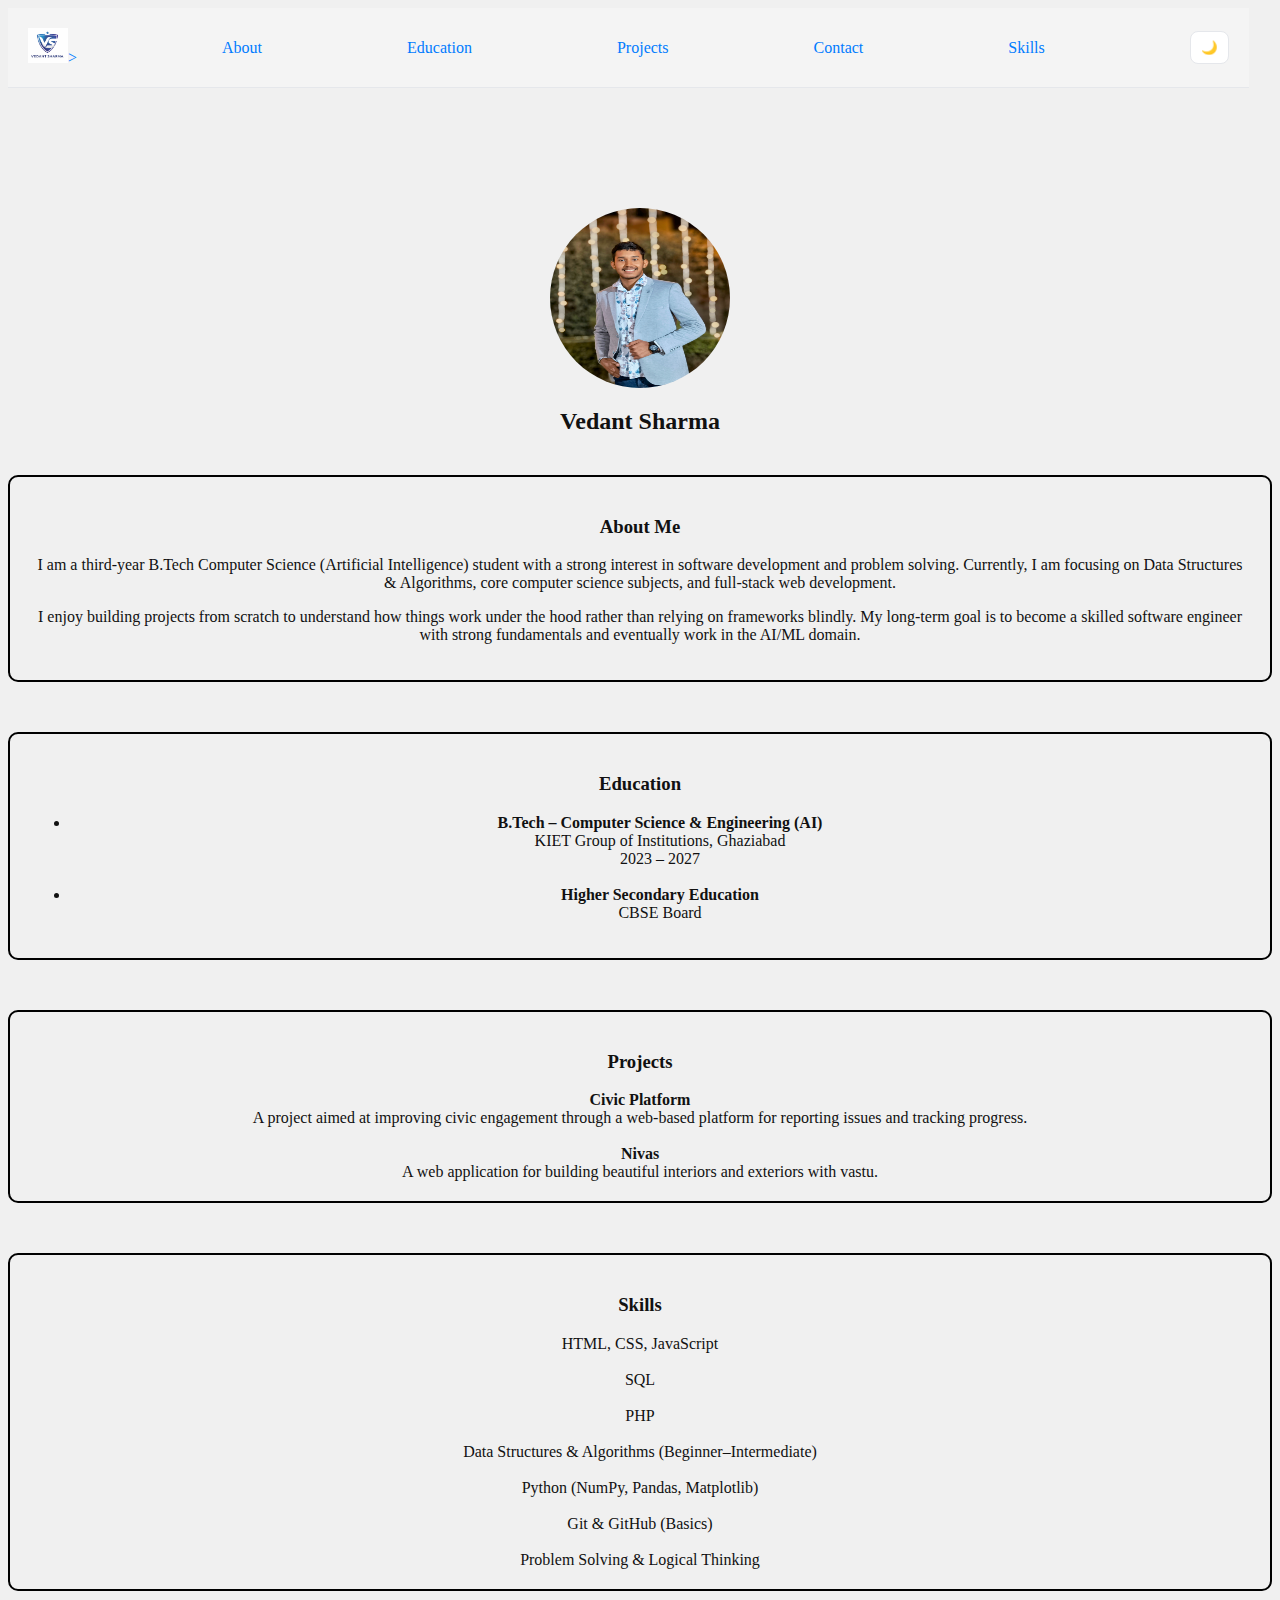
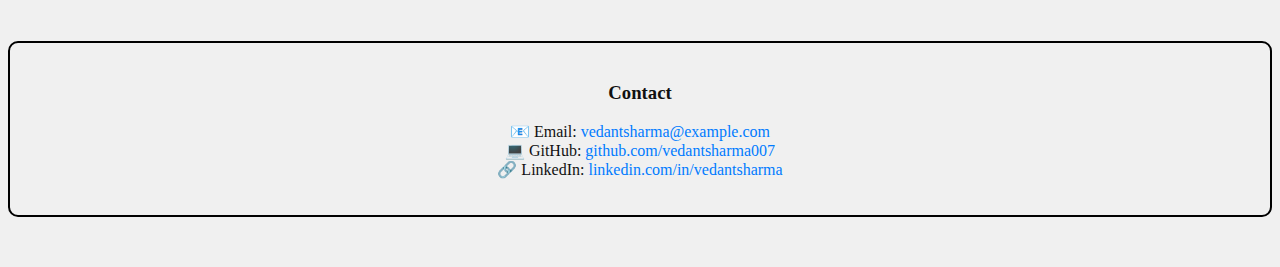
<file: src/portfolio/index.html>
<!DOCTYPE html>
<html lang="en">
<head>
  <meta charset="UTF-8">
  <meta name="viewport" content="width=device-width, initial-scale=1.0">
  <title>portfolio</title>
  <link rel="stylesheet" href="index.css">
</head>
<body>
    <div id="container">
        
  <div id="navbar">
    
    <a class="logo" href="#">
      <img src="logo.png" alt="Logo" style="width:40px;" id="logo"></img>>
    </a>
    <a id="about-link" href="#about">About</a>
    <a id="education-link" href="#Education">Education</a>
    <a id="projects-link" href="#Projects">Projects</a>
    <a id="contact-link" href="#Contact">Contact</a>
    <a id="skills-link" href="#Skills">Skills</a>
    <button id="themeToggle" aria-label="Toggle dark mode">🌙</button>

  </div>

  <div id="main">
    <div id="Intro">
      <img src="meri photo.jpg" alt="My Photo" id="photo">
      <h2 id="name">Vedant Sharma</h2>
    </div>
<!-- ********************about********************** -->
    <div id="about">
      <h3>About Me</h3>
      <p>
    I am a third-year B.Tech Computer Science (Artificial Intelligence) student
    with a strong interest in software development and problem solving.
    Currently, I am focusing on Data Structures & Algorithms, core computer
    science subjects, and full-stack web development.
  </p>

  <p>
    I enjoy building projects from scratch to understand how things work under
    the hood rather than relying on frameworks blindly. My long-term goal is to
    become a skilled software engineer with strong fundamentals and eventually
    work in the AI/ML domain.
  </p>
    </div>
<!-- ********************education********************** -->
    <div id="Education">
  <h3>Education</h3>
  <ul>
    <li>
      <strong>B.Tech – Computer Science & Engineering (AI)</strong><br>
      KIET Group of Institutions, Ghaziabad<br>
      2023 – 2027
    </li>
    <br>
    <li>
      <strong>Higher Secondary Education</strong><br>
      CBSE Board
    </li>
  </ul>
</div>

<!-- ********************project********************** -->
 <div id="Projects">
  <h3>Projects</h3>

  
      <strong>Civic Platform</strong><br>
      A project aimed at improving civic engagement through a web-based platform for reporting issues and tracking progress.
    

    <br>
    <br>
    
      <strong>Nivas</strong><br>
      A web application for building beautiful interiors and exteriors with vastu.
    

    <br>

  
</div>


<!-- ********************skills********************** -->
<div id="Skills">
  <h3>Skills</h3>
  
    HTML, CSS, JavaScript
    <br>
    <br>
    SQL
    <br>
    <br>
    PHP
    <br>
    <br>
    Data Structures & Algorithms (Beginner–Intermediate)
    <br>
    <br>
    Python (NumPy, Pandas, Matplotlib)
    <br>
    <br>
    Git & GitHub (Basics)
    <br>
    <br>
    Problem Solving & Logical Thinking
    <br>
  
</div>


<!-- ********************contact********************** -->
<div id="Contact">
  <h3>Contact</h3>
  <p>
    📧 Email:<a href="mailto:vedantsharma@example.com"> vedantsharma@example.com</a><br>
    💻 GitHub: <a href="https://github.com/vedantsharma007">github.com/vedantsharma007</a><br>
    🔗 LinkedIn: <a href="https://linkedin.com/in/vedantsharma">linkedin.com/in/vedantsharma</a>
  </p>
</div>


  </div>
</div>

    <script src="index.js"></script>
</body>
</html>
</file>
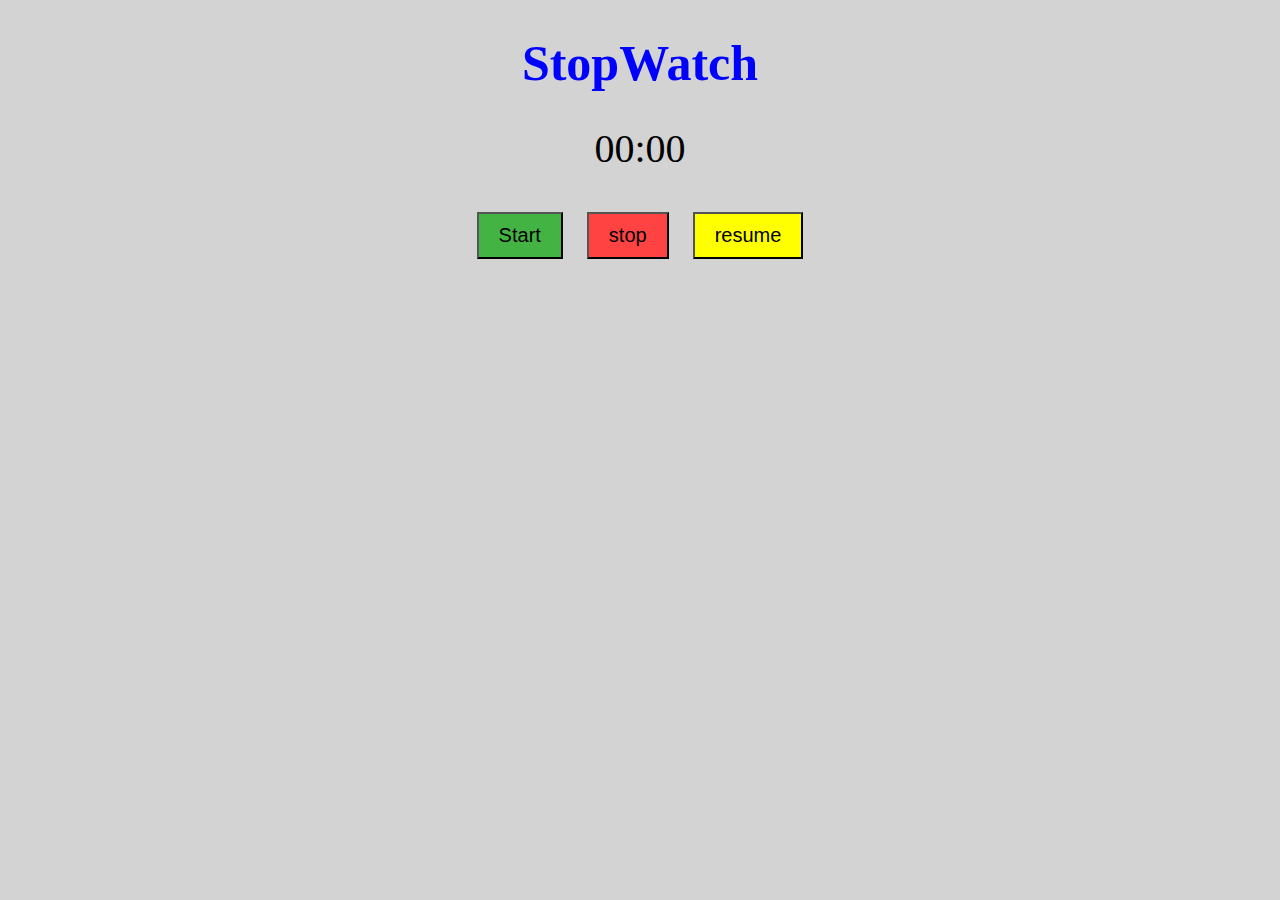
<file: src/stopWatch/index.html>
<!DOCTYPE html>
<html lang="en">
<head>
  <meta charset="UTF-8">
  <meta name="viewport" content="width=device-width, initial-scale=1.0">
  <title>StopWatch</title>
  <link rel="stylesheet" href="index.css">
</head>
<body>
    <h1 id="heading">StopWatch</h1>
    <div id="timer">00:00</div>
    <div id="buttons">
        <button onclick="start()" id="start">Start</button>
        <button onclick="stop()" id="stop">stop</button>
        <button onclick="resume()"  id="resume">resume</button>
    </div>
    <script src="index.js"></script>
</body>
</html>
</file>
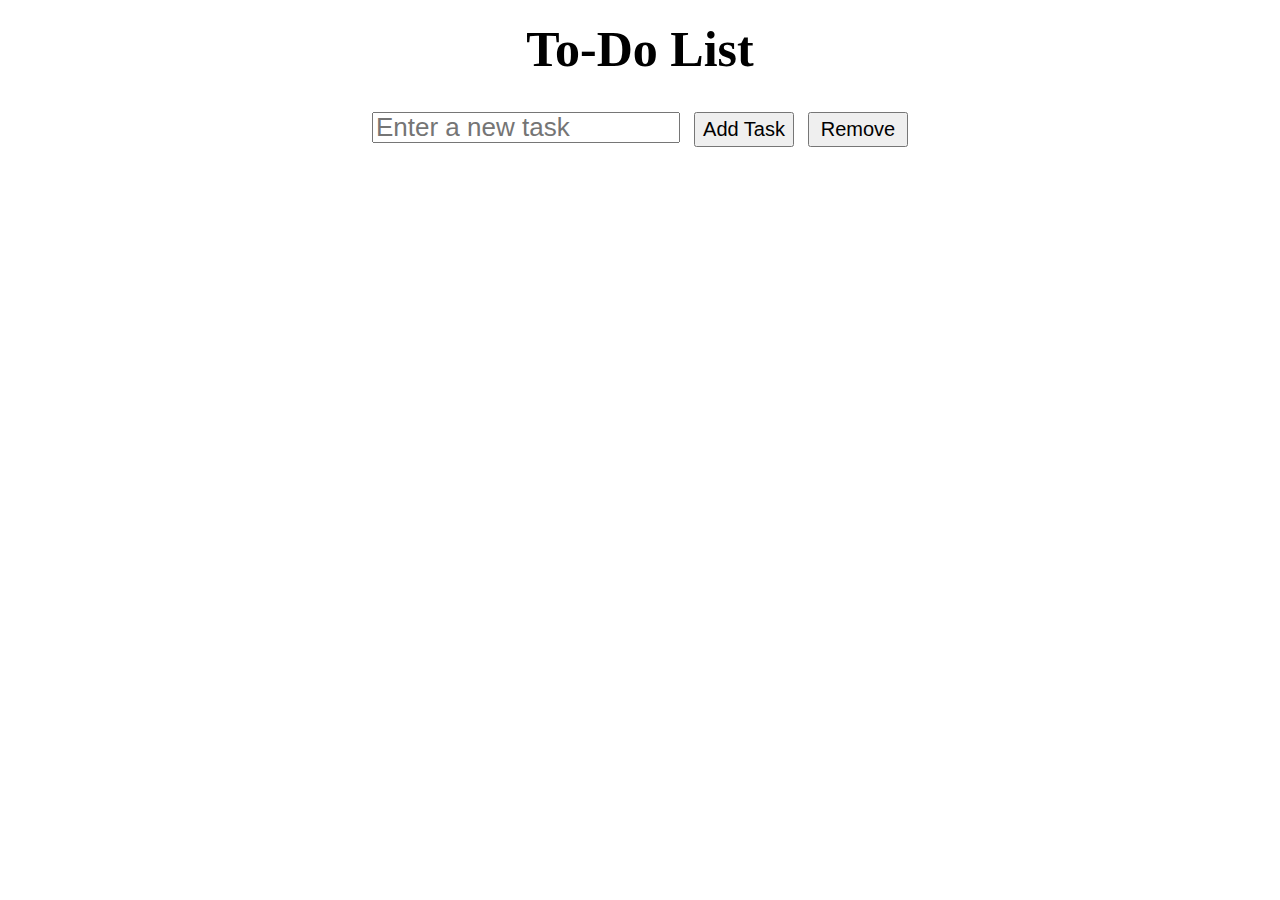
<file: src/toDoList/todo.html>
<!DOCTYPE html>
<html lang="en">
<head>
  <meta charset="UTF-8">
  <meta name="viewport" content="width=device-width, initial-scale=1.0">
  <title>toDoList</title>
  <link rel="stylesheet" href="todo.css">
</head>
<body>
    <h1 id="heading">To-Do List</h1>
    <div id="date"></div>
    <div id="main-content">
      <input type="text" id="task-input" placeholder="Enter a new task">
      <button onclick="show()" id="add">Add Task</button>
      <button onclick="remove()" id="remove">Remove</button>
      <ul id="task-list"></ul>
    </div>
<script src="todo.js"></script>
</body>
</html>
</file>
<file: src/portfolio/index.css>
/* ---------- Theme variables ---------- */
:root {
  --bg: #f0f0f0;
  --text: #111;
  --card: #ffffff;
  --nav: #f4f4f4;
  --link: #007BFF;
  --border: #e5e7eb;
}

/* Dark theme overrides */
body.dark {
  --bg: #0b1220;
  --text: #e5e7eb;
  --card: #293c65;
  --nav: #0f172a;
  --link: #60a5fa;
  --border: aqua; /* 👈 aqua ONLY in dark */
}

/* ---------- Base styles ---------- */
body {
  background: var(--bg);
  color: var(--text);
  transition: background 0.25s ease, color 0.25s ease;
}

a {
  color: var(--link);
  text-decoration: none;
}

/* ---------- Navbar ---------- */
#navbar {
  width: 95%;
  padding: 20px;
  display: flex;
  align-items: center;
  justify-content: space-between;
  background: var(--nav);
  border-bottom: 1px solid var(--border);
}

/* ---------- Sections ---------- */
#about,
#Education,
#Skills,
#Projects,
#Contact {
  margin-bottom: 50px;
  text-align: center;
  padding: 20px;
  border-radius: 10px;
  border: 2px solid black; /* default = no border */
}

/*  Aqua border ONLY in dark mode */
body.dark #about,
body.dark #Education,
body.dark #Skills,
body.dark #Projects,
body.dark #Contact {
  border: 2px solid aqua;
  animation: aquaGlow 2.5s infinite ease-in-out;
}

/* ---------- Intro ---------- */
#photo {
  width: 180px;
  height: 180px;
  border-radius: 50%;
  display: block;
  margin: 120px auto 0;
}

#Intro {
  text-align: center;
  margin-bottom: 40px;
}

/* ---------- Theme toggle ---------- */
#themeToggle {
  cursor: pointer;
  border: 1px solid var(--border);
  background: var(--card);
  color: var(--text);
  padding: 8px 10px;
  border-radius: 8px;
}

/* ---------- Animations ---------- */
/* animations with help of ai */
@keyframes aquaGlow {
  0% {
    box-shadow: 0 0 6px rgba(0, 255, 255, 0.4);
  }
  50% {
    box-shadow: 0 0 14px rgba(0, 255, 255, 0.4);
  }
  100% {
    box-shadow: 0 0 6px rgba(0, 255, 255, 0.4);
  }
}
</file>
<file: src/stopWatch/index.css>
#heading{
    text-align: center;
    font-size: 50px;

}
#buttons{
    text-align: center;
    margin-top: 40px;
    
}
#start{
    cursor: pointer;
    padding: 10px 20px;
    font-size: 20px;
    margin: 0 10px;
    background-color: rgb(67, 180, 67);
}
#stop{
    cursor: pointer;
    padding: 10px 20px;
    font-size: 20px;
    margin: 0 10px;
    background-color: rgb(255, 67, 67);
}
#resume{
    cursor: pointer;
    padding: 10px 20px;
    font-size: 20px;
    margin: 0 10px;
    background-color: yellow;
}
#timer{
    text-align: center;
    font-size: 40px;
    margin-top: 20px;
}
body{
    background-color: #7ba7bc;
}
</file>
<file: src/toDoList/todo.css>
body{
    text-align: center;
}
#heading{
    font-size: 50px;
    margin-top: 20px;
}
#date{
    font-size: 20px;
    margin-bottom: 20px;
}
#task-input{
    width: 300px;
    height: 25px;
    font-size: 26px;
}
#add{
    width: 100px;
    height: 35px;
    font-size: 20px;
    margin-left: 10px;
    cursor: pointer;
}
#task-list{
    list-style-type: none;
    padding: 0;
    margin-top: 20px;
    font-size: 25px;

}
#remove{
    width: 100px;
    height: 35px;
    font-size: 20px;
    margin-left: 10px;
    cursor: pointer;
}
</file>
